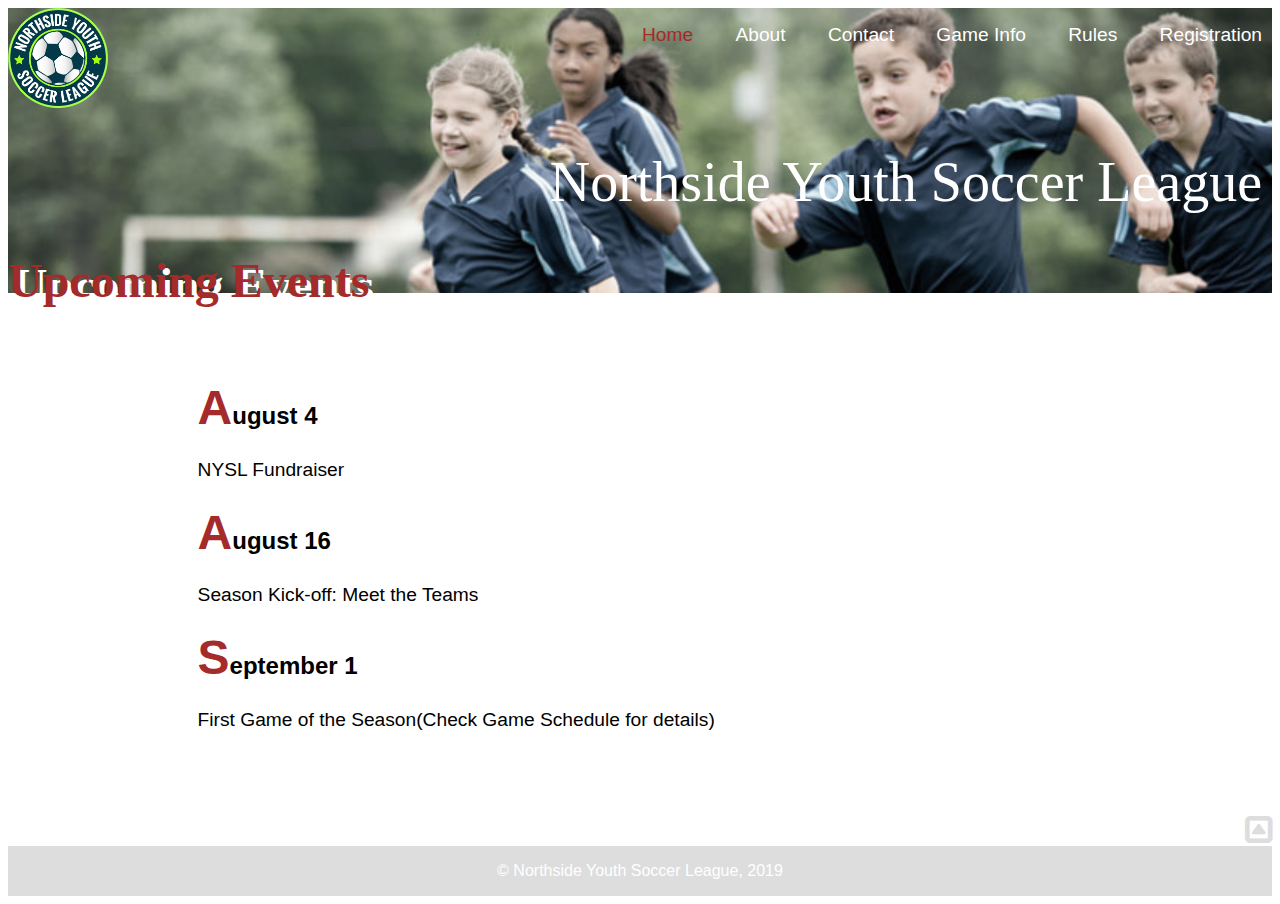
<file: index.html>
<!DOCTYPE html>
<html lang="en">
<head>
    <meta charset="utf-8">
    <title>Northside Youth Soccer League</title>
    <link rel="stylesheet" href="styles/nysl_3.css" type="text/css" media="all"> 
    <link href="https://fonts.googleapis.com/css?family=Patrick+Hand|Permanent+Marker" rel="stylesheet">
    <link rel="stylesheet" href="https://cdnjs.cloudflare.com/ajax/libs/font-awesome/4.7.0/css/font-awesome.min.css">
</head>
<body>
    <header class=header-container>
        <div class=header-row>
            <a href="index.html"><img class=logo src="img/nysl_logo.png" alt="NYSL logo"></a>
            
            <ul class=nav-bar>
                <li class=nav-button><a class=active href="index.html">Home</a></li>
                <li class=nav-button><a href="about.html">About</a></li>
                <li class=nav-button><a href="contact.html">Contact</a></li>
                <li class=nav-button><a href="game_info.html">Game Info</a></li>
                <li class=nav-button><a href="rules.html">Rules</a></li>
                <li class=nav-button><a href="registration.html">Registration</a></li>
            </ul>
        </div>
        
        <div class=header-text>
            <h1 class=title>Northside Youth Soccer League</h1>
            <h2 class=subtitle>Upcoming Events</h2>
        </div>
    </header>

    <section class=flex-container>
        <div class=information>
                <div class=event>
                    <h3 class=event-date>August 4</h3>
                    <p class=event-paragraph>NYSL Fundraiser</p>
                </div>
        
                <div class=event>
                    <h3 class=event-date>August 16</h3>
                    <p class=event-paragraph>Season Kick-off: Meet the Teams</p>
                </div>
        
                <div class=event>
                    <h3 class=event-date>September 1</h3>
                    <p class=event-paragraph>First Game of the Season(Check Game Schedule for details)</p>
                </div>
        </div>
   </section>
    
    <footer>
        <a class=arrow href=index.html><i class="fa fa-caret-square-o-up"></i></a>
        
        <div class=page-footer>
        <p class=small-text>© Northside Youth Soccer League, 2019</p>
        </div>
    </footer>
     
</body>
</html>
</file>
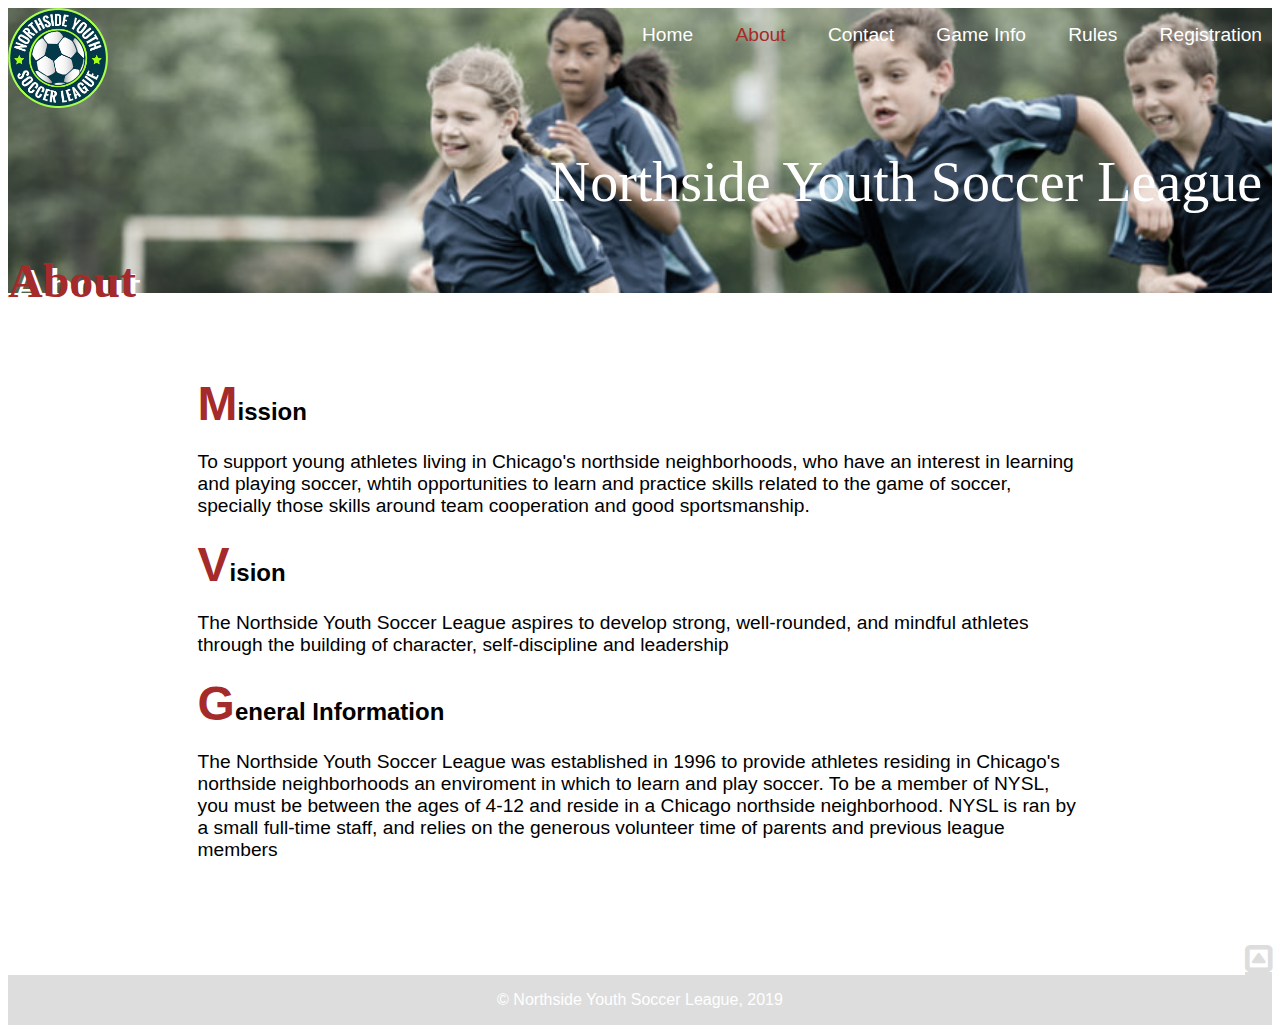
<file: about.html>
<!DOCTYPE html>
<html lang="en">
<head>
    <meta charset="utf-8">
    <title>About NYSL</title>
    <link rel="stylesheet" href="styles/nysl_3.css" type="text/css" media="all"> 
    <link href="https://fonts.googleapis.com/css?family=Patrick+Hand|Permanent+Marker" rel="stylesheet">
    <link rel="stylesheet" href="https://cdnjs.cloudflare.com/ajax/libs/font-awesome/4.7.0/css/font-awesome.min.css">
</head>
<body>
    <header class=header-container>
        <div class=header-row>
            <a href="index.html"><img class=logo src="img/nysl_logo.png" alt="NYSL logo"></a>
            
            <ul class=nav-bar>
                <li class=nav-button><a href="index.html">Home</a></li>
                <li class=nav-button><a class=active href="about.html">About</a></li>
                <li class=nav-button><a href="contact.html">Contact</a></li>
                <li class=nav-button><a href="game_info.html">Game Info</a></li>
                <li class=nav-button><a href="rules.html">Rules</a></li>
                <li class=nav-button><a href="registration.html">Registration</a></li>
            </ul>
        </div>
        
        <div class=header-text>
            <h1 class=title>Northside Youth Soccer League</h1>
            <h2 class=subtitle>About</h2>
        </div>
    </header>
    
    <section class=flex-container>
        <div>
            <div class=about-info>
                <h2 class=text-title>Mission</h2>
                <p class=text-paragraph>To support young athletes living in Chicago's northside neighborhoods, who have an interest in learning and playing soccer, whtih opportunities to learn and practice skills related to the game of soccer, specially those skills around team cooperation and good sportsmanship.</p>
            </div>
            <div>
                <h2 class=text-title>Vision</h2>
                <p class=text-paragraph>The Northside Youth Soccer League aspires to develop strong, well-rounded, and mindful athletes through the building of character, self-discipline and leadership</p>
            </div>
            <div>
                <h2 class=text-title>General Information</h2>
                <p class=text-paragraph>The Northside Youth Soccer League was established in 1996 to provide athletes residing in Chicago's northside neighborhoods an enviroment in which to learn and play soccer. To be a member of NYSL, you must be between the ages of 4-12 and reside in a Chicago northside neighborhood. NYSL is ran by a small full-time staff, and relies on the generous volunteer time of parents and previous league members</p>
            </div>
        </div> 
    </section>
    
    <footer>
        <a class=arrow href=about.html><i class="fa fa-caret-square-o-up"></i></a>
        
        <div class=page-footer>
        <p class=small-text>© Northside Youth Soccer League, 2019</p>
        </div>
    </footer>
</body>
</html>
</file>
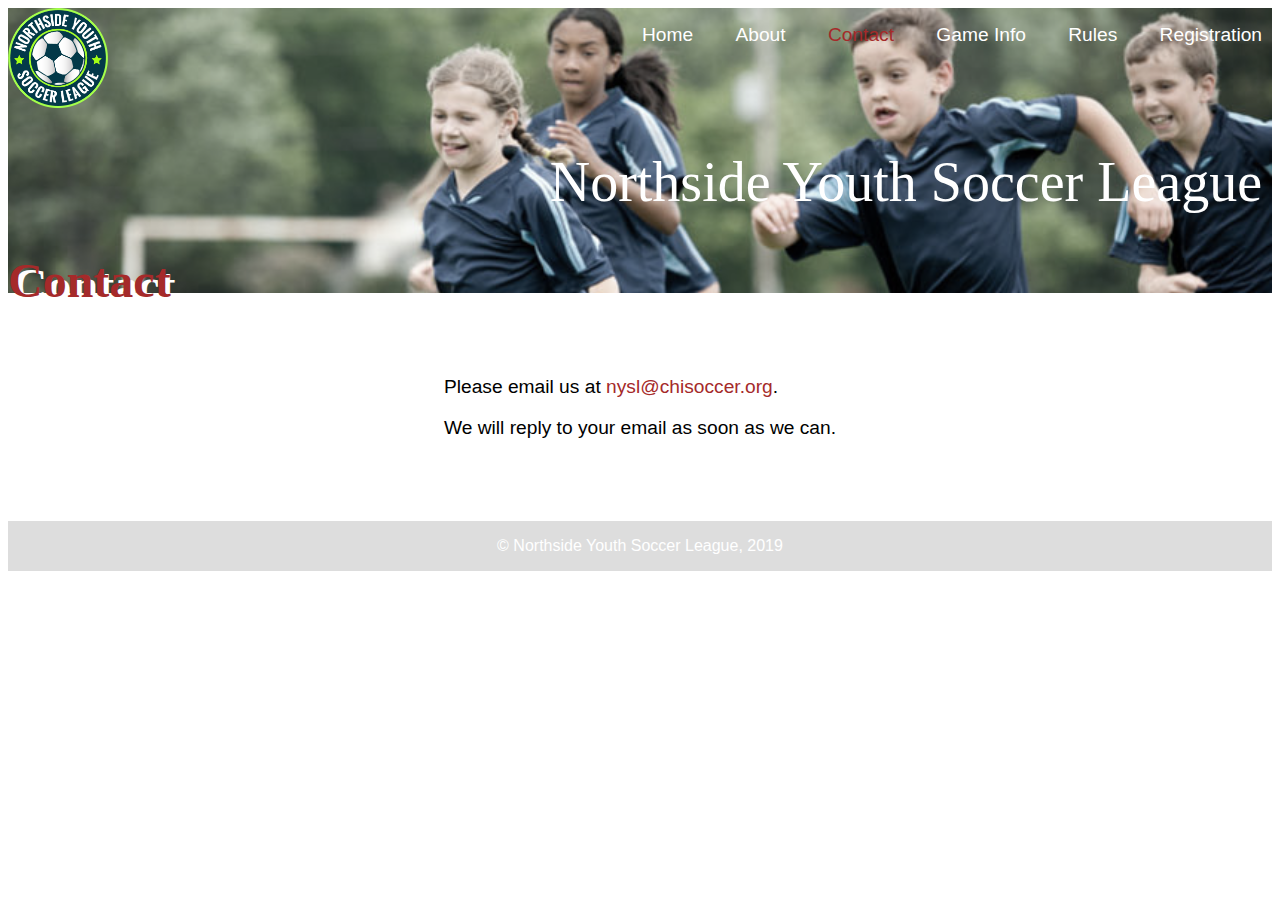
<file: contact.html>
<!DOCTYPE html>
<html lang="en">
<head>
    <meta charset="utf-8">
    <title>Contact the NYSL</title>
    <link rel="stylesheet" href="styles/nysl_3.css" type="text/css" media="all">
    <link href="https://fonts.googleapis.com/css?family=Patrick+Hand|Permanent+Marker" rel="stylesheet">
</head>
<body>
    <header class=header-container>
        <div class=header-row>
            <a href="index.html"><img class=logo src="img/nysl_logo.png" alt="NYSL logo"></a>
            
            <ul class=nav-bar>
                <li class=nav-button><a href="index.html">Home</a></li>
                <li class=nav-button><a href="about.html">About</a></li>
                <li class=nav-button><a class=active href="contact.html">Contact</a></li>
                <li class=nav-button><a href="game_info.html">Game Info</a></li>
                <li class=nav-button><a href="rules.html">Rules</a></li>
                <li class=nav-button><a href="registration.html">Registration</a></li>
            </ul>
        </div>
        
        <div class=header-text>
            <h1 class=title>Northside Youth Soccer League</h1>
            <h2 class=subtitle>Contact</h2>
        </div>
    </header>

    <section class=flex-container>
        <div class=contact-information>
            <div class=main-text>
                <p class=text-paragraph>Please email us at <a class=email href="mailto:nysl@chisoccer.org">nysl@chisoccer.org</a>.</p>
                <p class=text-paragraph>We will reply to your email as soon as we can.</p>
            </div>
        </div>
    </section>
    <footer>
        <div class=page-footer>
        <p class=small-text>© Northside Youth Soccer League, 2019</p>
        </div>
    </footer>
</body>
</html>
</file>
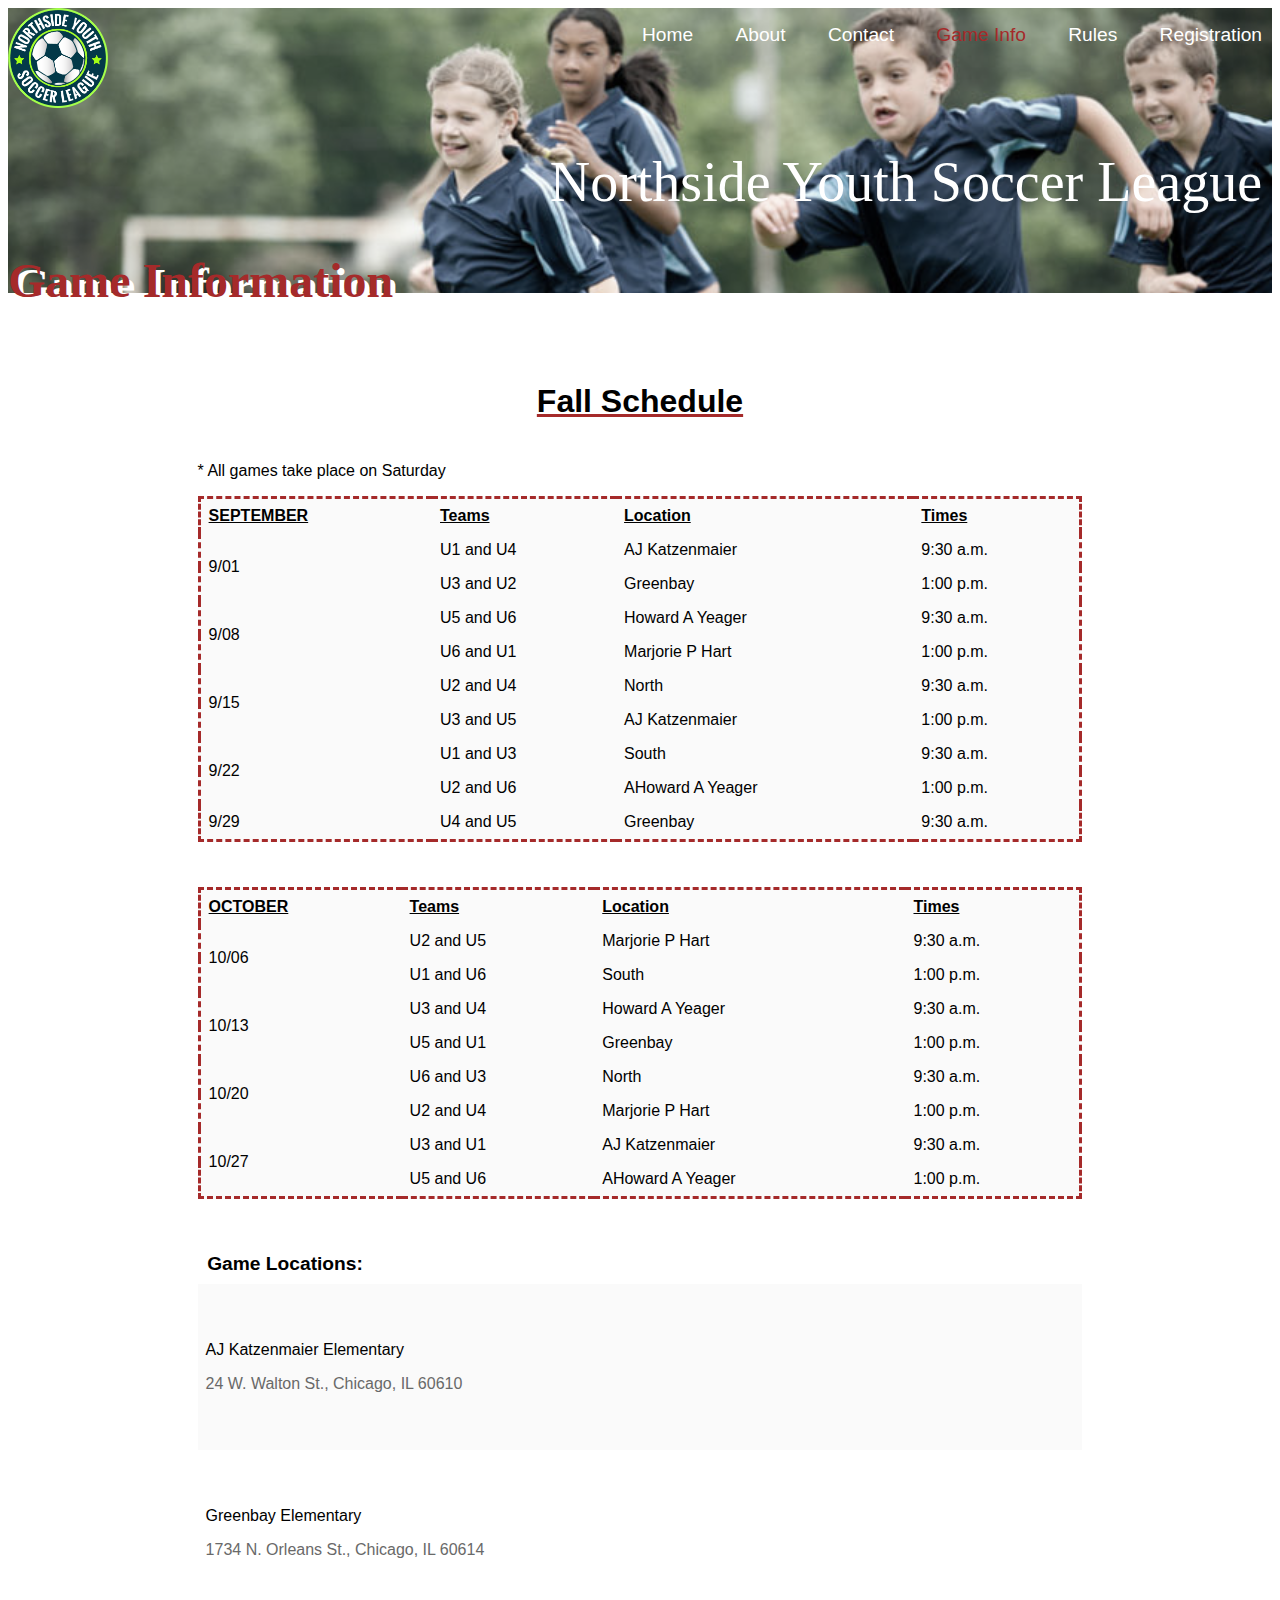
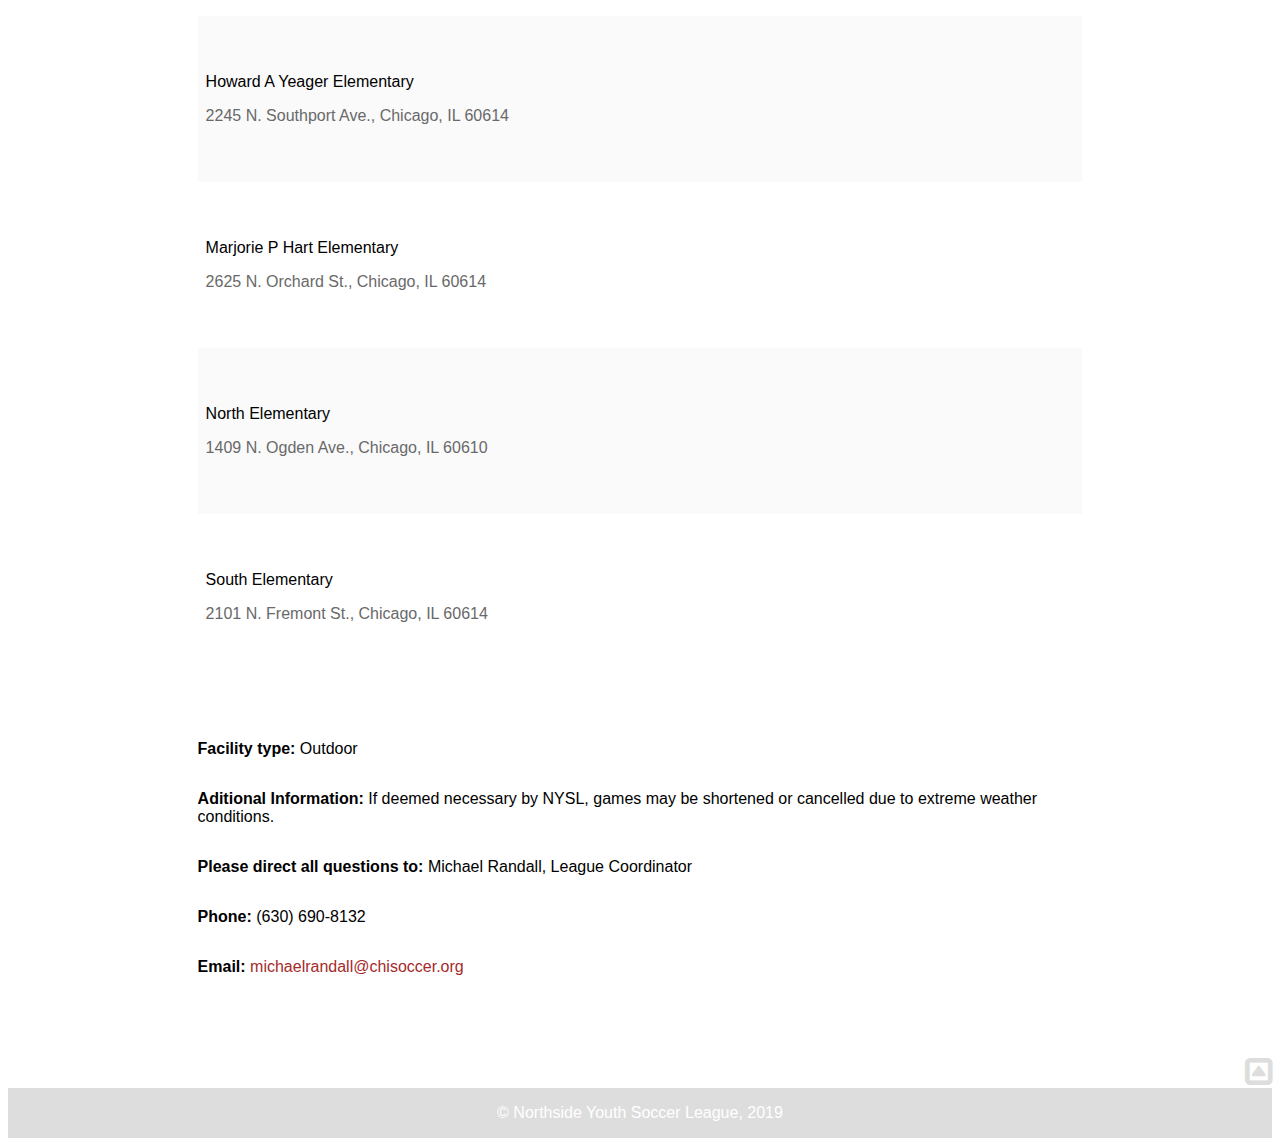
<file: game_info.html>
<!DOCTYPE html>
<html lang="en">
    <head>
        <meta charset="utf-8">
        <title>Game Information</title>
        <link rel="stylesheet" href="styles/nysl_3.css" type="text/css" media="all">
        <link href="https://fonts.googleapis.com/css?family=Patrick+Hand|Permanent+Marker" rel="stylesheet">
        <link rel="stylesheet" href="https://cdnjs.cloudflare.com/ajax/libs/font-awesome/4.7.0/css/font-awesome.min.css">
    </head>
    
    <body>
        <header class=header-container>
            <div class=header-row>
                <a href="index.html"><img class=logo src="img/nysl_logo.png" alt="NYSL logo"></a>
                
                <ul class=nav-bar>
                    <li class=nav-button><a href="index.html">Home</a></li>
                    <li class=nav-button><a href="about.html">About</a></li>
                    <li class=nav-button><a href="contact.html">Contact</a></li>
                    <li class=nav-button><a class=active href="game_info.html">Game Info</a></li>
                    <li class=nav-button><a href="rules.html">Rules</a></li>
                    <li class=nav-button><a href="registration.html">Registration</a></li>
                </ul>
            </div>
            
            <div class=header-text>
                <h1 class=title>Northside Youth Soccer League</h1>
                <h2 class=subtitle>Game Information</h2>
            </div>
        </header>
        
        <section class=flex-container>   
            <div>
                <div class=info-column>
                    <h2 class=sub-subtitle>Fall Schedule</h2>
                    <p class=text-annotation>* All games take place on Saturday</p>
                </div>
                <div class=info-column>
                    <table class=table-calendar>
                        <thead>
                            <tr>
                                <th scope=col>SEPTEMBER</th>
                                <th scope=col>Teams</th>
                                <th scope=col>Location</th>
                                <th scope=col>Times</th>
                            </tr>
                        </thead>
                        <tbody>
                            <tr>
                                <td rowspan="2">9/01</td>
                                <td>U1 and U4</td>
                                <td>AJ Katzenmaier</td>
                                <td>9:30 a.m.</td>
                            </tr>
                            <tr>
                                <td>U3 and U2</td>
                                <td>Greenbay</td>
                                <td>1:00 p.m.</td>
                            </tr>
                            <tr>
                                <td rowspan="2">9/08</td>
                                <td>U5 and U6</td>
                                <td>Howard A Yeager</td>
                                <td>9:30 a.m.</td>
                            </tr>
                            <tr>
                                <td>U6 and U1</td>
                                <td>Marjorie P Hart</td>
                                <td>1:00 p.m.</td>
                            </tr>
                            <tr>
                                <td rowspan="2">9/15</td>
                                <td>U2 and U4</td>
                                <td>North</td>
                                <td>9:30 a.m.</td>
                            </tr>
                            <tr>
                                <td>U3 and U5</td>
                                <td>AJ Katzenmaier</td>
                                <td>1:00 p.m.</td>
                            </tr>
                            <tr>
                                <td rowspan="2">9/22</td>
                                <td>U1 and U3</td>
                                <td>South</td>
                                <td>9:30 a.m.</td>
                            </tr>
                            <tr>
                                <td>U2 and U6</td>
                                <td>AHoward A Yeager</td>
                                <td>1:00 p.m.</td>
                            </tr>
                            <tr>
                                <td>9/29</td>
                                <td>U4 and U5</td>
                                <td>Greenbay</td>
                                <td>9:30 a.m.</td>
                            </tr>
                        </tbody>
                    </table>
        
                    <table class=table-calendar>
                        <thead>
                <tr>
                    <th scope=col>OCTOBER</th>
                    <th scope=col>Teams</th>
                    <th scope=col>Location</th>
                    <th scope=col>Times</th>
                </tr>
            </thead>
                        <tbody>
                            <tr>
                                <td rowspan="2">10/06</td>
                                <td>U2 and U5</td>
                                <td>Marjorie P Hart</td>
                                <td>9:30 a.m.</td>
                            </tr>
                            <tr>
                                <td>U1 and U6</td>
                                <td>South</td>
                                <td>1:00 p.m.</td>
                            </tr>
                            <tr>
                                <td rowspan="2">10/13</td>
                                <td>U3 and U4</td>
                                <td>Howard A Yeager</td>
                                <td>9:30 a.m.</td>
                            </tr>
                            <tr>
                                <td>U5 and U1</td>
                                <td>Greenbay</td>
                                <td>1:00 p.m.</td>
                            </tr>
                            <tr>
                                <td rowspan="2">10/20</td>
                                <td>U6 and U3</td>
                                <td>North</td>
                                <td>9:30 a.m.</td>
                            </tr>
                            <tr>
                                <td>U2 and U4</td>
                                <td>Marjorie P Hart</td>
                                <td>1:00 p.m.</td>
                            </tr>
                            <tr>
                                <td rowspan="2">10/27</td>
                                <td>U3 and U1</td>
                                <td>AJ Katzenmaier</td>
                                <td>9:30 a.m.</td>
                            </tr>
                            <tr>
                                <td>U5 and U6</td>
                                <td>AHoward A Yeager</td>
                                <td>1:00 p.m.</td>
                            </tr>
                        </tbody>
                    </table>
        
                    <table class=table-directions>
                        <thead>
                            <tr>
                    <th class=bold-text scope="col" colspan="2">Game Locations:</th>
                </tr>
                        </thead>
                        <tbody>
                            <tr>
                                <td>
                                    <p>AJ Katzenmaier Elementary</p>
                                    <p class=text-adress>24 W. Walton St., Chicago, IL 60610</p>
                                </td>
                                <td class=map><iframe src="https://www.google.com/maps/embed?pb=!1m18!1m12!1m3!1d2868.4949262855457!2d-87.63125991720473!3d41.900328334424195!2m3!1f0!2f0!3f0!3m2!1i1024!2i768!4f13.1!3m3!1m2!1s0x880fd34e07f6bac3%3A0x68a82e5d59952c86!2s24+W+Walton+St%2C+Chicago%2C+IL+60610%2C+USA!5e0!3m2!1sen!2ses!4v1549289607092" width="400" height="150" frameborder="0" style="border:0" allowfullscreen></iframe></td>
                            </tr>
                            <tr>
                                <td>
                                    <p>Greenbay Elementary</p>
                                    <p class=text-adress>1734 N. Orleans St., Chicago, IL 60614</p>
                                </td>
                                <td class=map><iframe src="https://www.google.com/maps/embed?pb=!1m18!1m12!1m3!1d2969.0256986745226!2d-87.6400279852906!3d41.91380627115924!2m3!1f0!2f0!3f0!3m2!1i1024!2i768!4f13.1!3m3!1m2!1s0x880fd34073f306a3%3A0x9e1726bbf8f23f0e!2s1734+N+Orleans+St%2C+Chicago%2C+IL+60614%2C+USA!5e0!3m2!1sen!2ses!4v1549289549879" width="400" height="150" frameborder="0" style="border:0" allowfullscreen></iframe></td>
                            </tr>
                            <tr>
                                <td>
                                    <p>Howard A Yeager Elementary</p>
                                    <p class=text-adress>2245 N. Southport Ave., Chicago, IL 60614</p>
                                </td>
                                <td class=map><iframe src="https://www.google.com/maps/embed?pb=!1m18!1m12!1m3!1d2968.5854973846604!2d-87.66511458529023!3d41.92326857056666!2m3!1f0!2f0!3f0!3m2!1i1024!2i768!4f13.1!3m3!1m2!1s0x880fd2e37f9b8d2d%3A0x62ad8b907dd755d6!2s2245+N+Southport+Ave%2C+Chicago%2C+IL+60614%2C+USA!5e0!3m2!1sen!2ses!4v1549289492313" width="400" height="150" frameborder="0" style="border:0" allowfullscreen></iframe></td>
                            </tr>

                            <tr>
                                <td>
                                <p>Marjorie P Hart Elementary</p>
                                <p class=text-adress>2625 N. Orchard St., Chicago, IL 60614</p>
                                </td>
                                <td class=map><iframe src="https://www.google.com/maps/embed?pb=!1m18!1m12!1m3!1d2968.291728953064!2d-87.64808628529!3d41.92958227017121!2m3!1f0!2f0!3f0!3m2!1i1024!2i768!4f13.1!3m3!1m2!1s0x880fd30f2630e551%3A0x3e719e44a5cef714!2s2625+N+Orchard+St%2C+Chicago%2C+IL+60614%2C+USA!5e0!3m2!1sen!2ses!4v1549289452354" width="400" height="150" frameborder="0" style="border:0" allowfullscreen></iframe></td>
                            </tr>
                            <tr>
                                <td>
                                    <p>North Elementary</p>
                                    <p class=text-adress>1409 N. Ogden Ave., Chicago, IL 60610</p>
                                </td>
                                <td class=map><iframe src="https://www.google.com/maps/embed?pb=!1m18!1m12!1m3!1d2969.336302541933!2d-87.64835588529083!3d41.90712867157746!2m3!1f0!2f0!3f0!3m2!1i1024!2i768!4f13.1!3m3!1m2!1s0x880fd33af13a8945%3A0xb6ad1ec2b6f379ba!2s1409+N+Ogden+Ave%2C+Chicago%2C+IL+60610%2C+USA!5e0!3m2!1sen!2ses!4v1549289379904" width="400" height="150" frameborder="0" style="border:0" allowfullscreen></iframe></td>
                            </tr>
                            <tr>
                                <td>
                                    <p>South Elementary</p>
                                    <p class=text-adress>2101 N. Fremont St., Chicago, IL 60614</p>
                                </td>
                                <td class=map><iframe src="https://www.google.com/maps/embed?pb=!1m18!1m12!1m3!1d2968.747764826551!2d-87.65355538529036!3d41.91978077078504!2m3!1f0!2f0!3f0!3m2!1i1024!2i768!4f13.1!3m3!1m2!1s0x880fd3196fb41dc7%3A0x970be7f7d6336df5!2s2101+N+Fremont+St%2C+Chicago%2C+IL+60614%2C+USA!5e0!3m2!1sen!2ses!4v1549288812148" width="400" height="150" frameborder="0" style="border:0" allowfullscreen></iframe></td>
                            </tr>
            
                        </tbody>
                    </table>
                </div>
                <div class=info-column>
                    <p class=small-text><span class=small-title>Facility type: </span>Outdoor</p>
                    <p class=small-text><span class=small-title>Aditional Information: </span>If deemed necessary by NYSL, games may be shortened or cancelled due to extreme weather conditions.</p>
            
                    <p class=small-text><span class=small-title>Please direct all questions to: </span>Michael Randall, League Coordinator</p>
            
                    <p class=small-text><span class=small-title>Phone: </span>(630) 690-8132</p>
            
                    <p class=small-text><span class=small-title>Email: </span><a class=email href="mailto:michael.randall@chisoccer.org">michaelrandall@chisoccer.org</a></p>
                </div>
            </div>
        </section>
    <footer>
        <a class=arrow href=game_info.html><i class="fa fa-caret-square-o-up"></i></a>
        
        <div class=page-footer>
        <p class=small-text>© Northside Youth Soccer League, 2019</p>
        </div>
    </footer>
        
    </body>
    
</html>
</file>
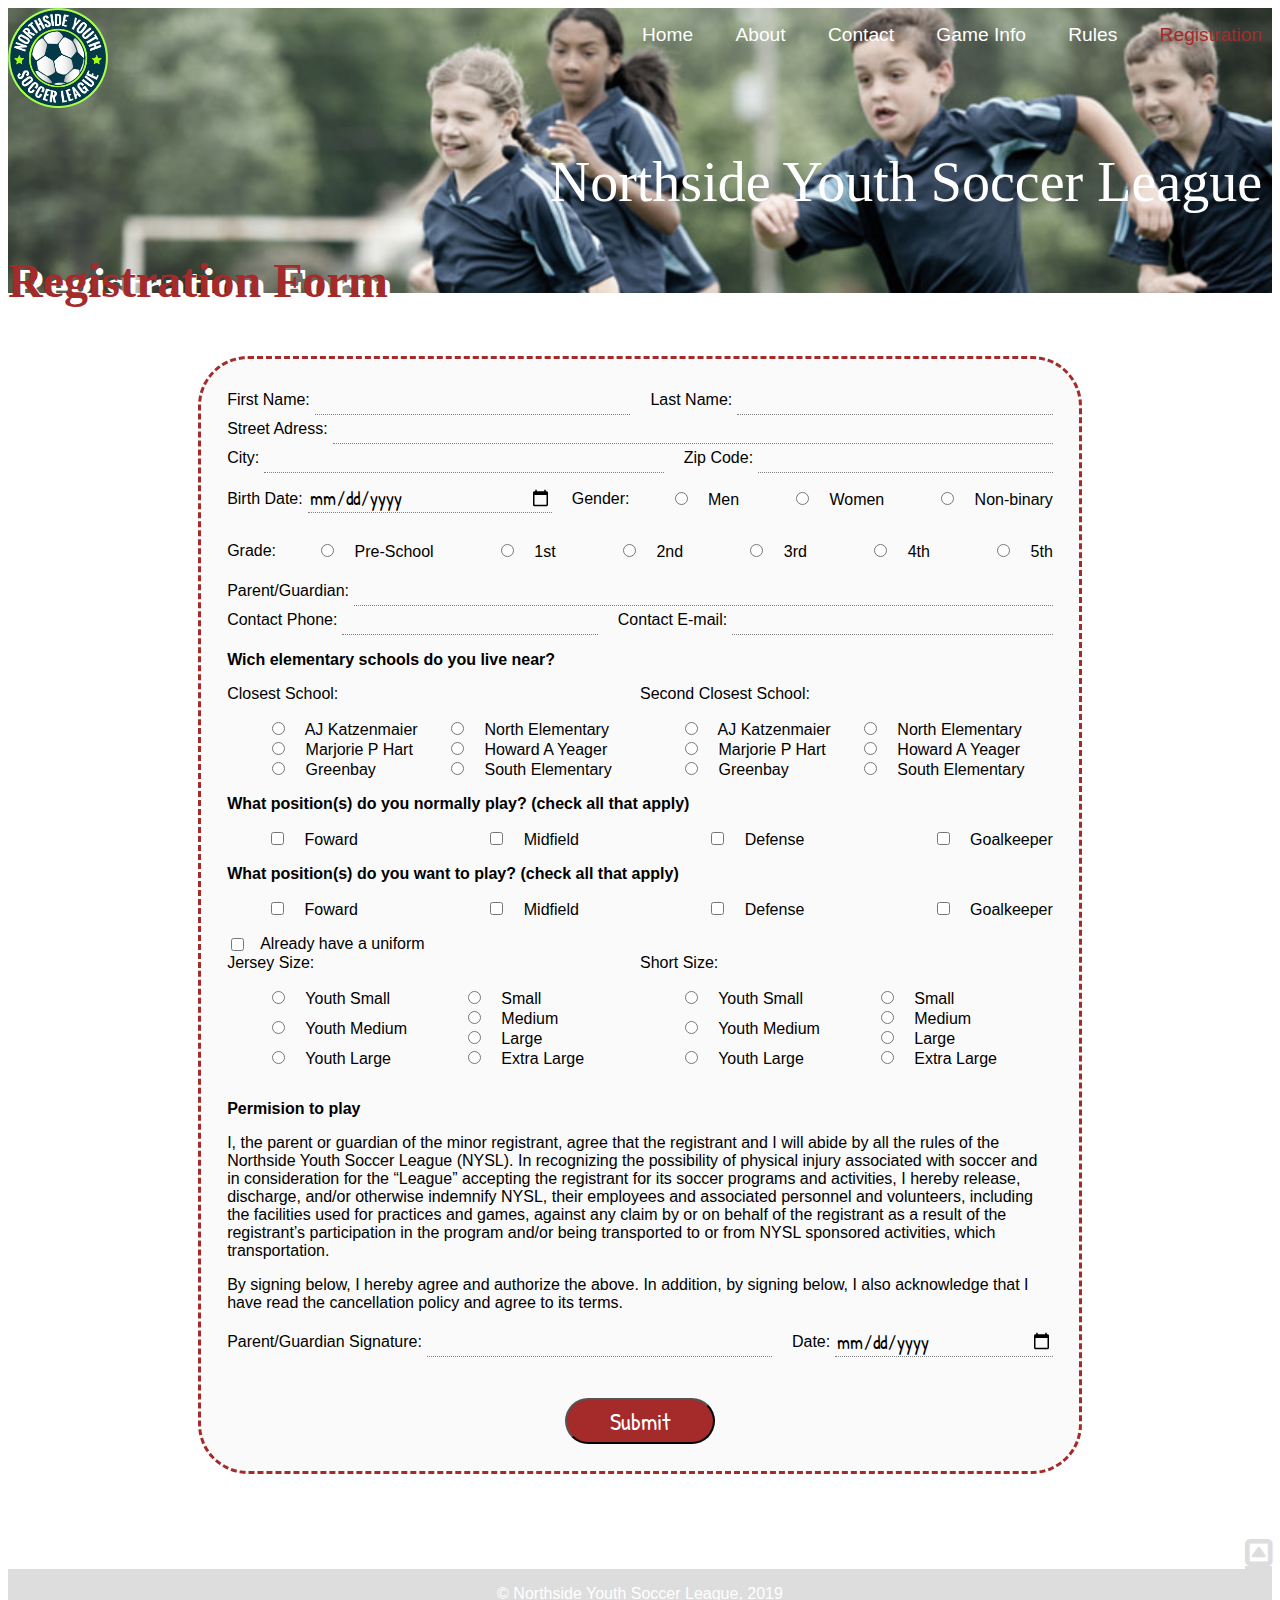
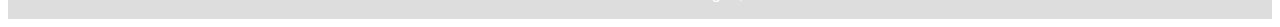
<file: registration.html>
<!DOCTYPE html>
<html lang="en">
<head>
    <meta charset="utf-8">
    <title>Northside Youth Soccer League</title>
    <link rel="stylesheet" href="styles/nysl_3.css" type="text/css" media="all"> 
    <link href="https://fonts.googleapis.com/css?family=Patrick+Hand|Permanent+Marker" rel="stylesheet">
     <link rel="stylesheet" href="https://cdnjs.cloudflare.com/ajax/libs/font-awesome/4.7.0/css/font-awesome.min.css">
</head>
    
<body class=flex-body>
    <header class=header-container>
        <div class=header-row>
            <a href="index.html"><img class=logo src="img/nysl_logo.png" alt="NYSL logo"></a>
            
            <ul class=nav-bar>
                <li class=nav-button><a href="index.html">Home</a></li>
                <li class=nav-button><a href="about.html">About</a></li>
                <li class=nav-button><a href="contact.html">Contact</a></li>
                <li class=nav-button><a href="game_info.html">Game Info</a></li>
                <li class=nav-button><a href="rules.html">Rules</a></li>
                <li class=nav-button><a class=active href="registration.html">Registration</a></li>
            </ul>
        </div>
        
        <div class=header-text>
            <h1 class=title>Northside Youth Soccer League</h1>
            <h2 class=subtitle>Registration Form</h2>
        </div>
    </header>
    
    <section class=flex-container>
        <form class=contact-form action="show_data.html"  target="_blank" method="get">
            
                    <div class=form-row>
                        <div class="half-row left">
                            <label class=text-form>First Name:</label>
                            <input type="text" name="first_name" required>
                        </div>
                        <div class=half-row>
                            <label class=text-form>Last Name:</label> 
                            <input type="text" name="last_name" required>
                        </div>
                    </div>
            
                    <div class=form-row>
                        <label class=text-form>Street Adress:</label>
                        <input type="text" name="street_adress" required>
                    </div>
            
                    <div class=form-row>
                        <div class="twothird-row left">
                            <label class=text-form>City:</label>
                            <input type="text" name="city" required>
                        </div>
                        <div class=onethird-row>
                            <label class=text-form>Zip Code:</label>
                            <input type="number" name="zip_code" required>
                        </div>
                    </div>
            
                    <div class=form-row>
                        <div class="half-row left">
                            <label>Birth Date:</label>
                            <input type="date" name="birth_date" required>
                        </div>
                        <div class=half-row>
                            <label>Gender:</label>
                            <ul class=list-row>
                                <li>
                                    <input class= radio type="radio" name="gender" value="men" required>
                                    <label>Men</label>
                                </li>
                                <li>
                                    <input class=radio type="radio" name="gender" value="female" required>
                                    <label>Women</label>
                                </li>
                                <li>
                                    <input class=radio type="radio" name="gender" value="non-binary" required>
                                    <label>Non-binary</label>
                                </li>
                            </ul>
                        </div>
                    </div>
            
                    <div class=form-row>
                        <label>Grade:</label>
                        <ul class=list-row>
                            <li>
                                <input class=radio type="radio" name="grade" value="Pre-School" required>
                                <label>Pre-School</label>
                            </li>
                            <li>
                                <input class=radio type="radio" name="grade" value="1st" required>
                                <label>1st</label>
                            </li>
                            <li>
                                <input class=radio type="radio" name="grade" value="2nd" required>
                                <label>2nd</label>
                            </li>
                            <li>
                                <input class=radio type="radio" name="grade" value="3rd" required>
                                <label>3rd</label>
                            </li>
                            <li>
                                <input class=radio type="radio" name="grade" value="4th" required>
                                <label>4th</label>
                            </li>
                            <li>
                                <input class=radio type="radio" name="grade" value="5th" required>
                                <label>5th</label>
                            </li>
                        </ul>
                    </div>
            
                    <div class=form-row>
                        <label>Parent/Guardian:</label>
                        <input type="text" name="parent_guardian" required>
                    </div>
                
                    <div class=form-row>
                        <div class="onethird-row left">
                            <label>Contact Phone:</label>
                            <input type="number" name="contact_phone" required>
                        </div>
                        <div class=twothird-row>
                            <label>Contact E-mail:</label>
                            <input type="email" name="contact_email" required>
                        </div>
                    </div>
            
                    <div class=form-colum>
                        <p class=small-title>Wich elementary schools do you live near?</p>
                        <div class=half-row>
                            <div class=half-column>
                                <label>Closest School:</label>
                                <ul class=list-row>
                                    <div class=quarter-column>
                                        <li>
                                           
                                            <input class=radio type="radio" name="first_school" value="aj_katzenmaier" required>
                                            <label>AJ Katzenmaier</label>
                                        </li>
                                        <li>
                                            
                                            <input class=radio type="radio" name="first_school" value="marjorie_p_hart" required>
                                            <label>Marjorie P Hart</label>
                                        </li>
                                        <li>
                                            
                                            <input class=radio type="radio" name="first_school" value="greenbay" required>
                                            <label>Greenbay</label>
                                        </li>
                                    </div>
                                    <div class=quarter-column>
                                        <li>
                                            
                                            <input class=radio type="radio" name="first_school" value="north_elementary" required>
                                            <label>North Elementary</label>
                                        </li>
                                        <li>
                                            
                                            <input class=radio type="radio" name="first_school" value="howard_a_yeager" required>
                                            <label>Howard A Yeager</label>
                                        </li>
                                        <li>
                                            
                                            <input class=radio type="radio" name="first_school" value="south_elementary" required>
                                            <label>South Elementary</label>
                                        </li>
                                    </div>
                                </ul>
                            </div>
                            <div class=half-column>
                                <label>Second Closest School:</label>
                                <ul class=list-row>
                                    <div class=quarter-column>
                                        <li>
                                            <input class=radio type="radio" name="second_school" value="aj_katzenmaier" required>
                                            <label>AJ Katzenmaier</label>
                                        </li>
                                        <li>
                                            <input class=radio type="radio" name="second_school" value="marjorie_p_hart" required>
                                            <label>Marjorie P Hart</label>
                                        </li>
                                        <li> 
                                            <input class=radio type="radio" name="second_school" value="greenbay" required>
                                            <label>Greenbay</label>
                                        </li>
                                    </div>
                                    <div class=quarter-column>
                                        <li>                                           
                                            <input class=radio type="radio" name="second_school" value="north_elementary" required>
                                            <label>North Elementary</label>
                                        </li>
                                        <li>
                                            <input class=radio type="radio" name="second_school" value="howard_a_yeager" required>
                                            <label>Howard A Yeager</label>
                                        </li>
                                        <li>
                                            <input class=radio type="radio" name="second_school" value="south_elementary" required>
                                            <label>South Elementary</label>
                                        </li>
                                    </div>
                                </ul>  
                            </div>
                        </div>
                    </div>
            
                    <div class=form-column>
                        <label class=small-title>What position(s) do you normally play? (check all that apply)</label>
                        <ul class=list-row>
                                <li>
                                        <input class=checkbox type="checkbox" name="position" value="foward">
                                        <label>Foward</label>
                                    </li>
                                    <li>
                                        <input class=checkbox type="checkbox" name="position" value="midfield">
                                        <label>Midfield</label>
                                    </li>
                                    <li>
                                        <input class=checkbox type="checkbox" name="position" value="defense">
                                        <label>Defense</label>
                                    </li>
                                    <li>
                                        <input class=checkbox type="checkbox" name="position" value="goalkeeper">
                                        <label>Goalkeeper</label>
                                    </li>
                          
                        </ul>
                    </div>
                
                    <div class=form-column>
                        <label class=small-title>What position(s) do you want to play? (check all that apply)</label>
                        <ul class=list-row>
                            <li>
                                <input class=checkbox type="checkbox" name="position" value="foward">
                                <label>Foward</label>
                            </li>
                            <li>
                                <input class=checkbox type="checkbox" name="position" value="midfield">
                                <label>Midfield</label>
                            </li>
                            <li>
                                <input class=checkbox type="checkbox" name="position" value="defense">
                                <label>Defense</label>
                            </li>
                            <li>
                                <input class=checkbox type="checkbox" name="position" value="goalkeeper">
                                <label>Goalkeeper</label>
                            </li>
                        </ul>
                    </div>
            
                    <div class=form-row>
                        <input class=checkbox type="checkbox" name="uniform" value="have_uniform">
                        <label>Already have a uniform</label>
                    </div>
            
                    <div class=form-column>
                        <div class=half-row>
                            
                            <div class=half-column>
                                <label>Jersey Size:</label>
                                <ul class=list-row>
                                    
                                    <div class=quarter-column>
                                        <li>
                                            <input class=radio type="radio" name="jersey-size" value="youthsmall" required>
                                            <label>Youth Small</label>
                                        </li>
                                        <li>
                                            <input class=radio type="radio" name="jersey-size" value="youthmedium" required>
                                            <label>Youth Medium</label>
                                        </li>
                                        <li>
                                            <input class=radio type="radio" name="jersey-size" value="youthlarge" required>
                                            <label>Youth Large</label>
                                        </li>
                                    </div>
                                    
                                    <div class=quarter-column>
                                        <li>
                                            <input class=radio type="radio" name="jersey-size" value="small" required>
                                            <label>Small</label>
                                        </li>
                                        <li>
                                            <input class=radio type="radio" name="jersey-size" value="medium" required>
                                            <label>Medium</label>
                                        </li>
                                        <li>
                                            <input class=radio type="radio" name="jersey-size" value="large" required>
                                            <label>Large</label>
                                        </li>
                                         <li>
                                            <input class=radio type="radio" name="jersey-size" value="extralarge" required>
                                            <label>Extra Large</label>
                                        </li>
                                    </div>
                                    
                                </ul>
                            </div>
                            
                            <div class=half-column>
                                 <label>Short Size:</label>
                                 <ul class=list-row>
                                     
                                    <div class=quarter-column>
                                        <li>
                                            <input class=radio type="radio" name="short-size" value="youthsmall" required>
                                            <label>Youth Small</label>
                                        </li>
                                        <li>
                                            <input class=radio type="radio" name="short-size" value="youthmedium" required>
                                            <label>Youth Medium</label>
                                        </li>
                                        <li>
                                            <input class=radio type="radio" name="short-size" value="youthlarge" required>
                                            <label>Youth Large</label>
                                        </li>
                                    </div>
                                     
                                    <div class=quarter-column>
                                        <li>
                                            <input class=radio type="radio" name="short-size" value="small" required>
                                            <label>Small</label>
                                        </li>
                                        <li>
                                            <input class=radio type="radio" name="short-size" value="medium" required>
                                            <label>Medium</label>
                                        </li>
                                        <li>
                                            <input class=radio type="radio" name="short-size" value="large" required>
                                            <label>Large</label>
                                        </li>
                                         <li>
                                            <input class=radio type="radio" name="short-size" value="extralarge" required>
                                            <label>Extra Large</label>
                                        </li>
                                    </div>
                                     
                                </ul>
                                
                            </div>
                        </div>
                    </div>
            
                    <div class=small-paragraph>
                        <h3 class=small-title>Permision to play</h3>
                        <p class=small-text>I, the parent or guardian of the minor registrant, agree that the registrant and I will abide by all the rules of the Northside Youth
                        Soccer League (NYSL). In recognizing the possibility of physical injury associated with soccer and in consideration for the “League”
                        accepting the registrant for its soccer programs and activities, I hereby release, discharge, and/or otherwise indemnify NYSL, their
                        employees and associated personnel and volunteers, including the facilities used for practices and games, against any claim by or
                        on behalf of the registrant as a result of the registrant’s participation in the program and/or being transported to or from NYSL
                        sponsored activities, which transportation.</p>
                        <p class=small-text>By signing below, I hereby agree and authorize the above. In addition, by signing below, I also acknowledge that I have read the
                        cancellation policy and agree to its terms. </p>
                    </div>
            
                    <div class=form-row>
                        <div class="twothird-row left">
                            <label class=small-text>Parent/Guardian Signature:</label>
                            <input type=text name="signature" required>
                        </div>
                        <div class=onethird-row>
                            <label class=small-text>Date:</label> 
                            <input type="date" name="signature_date" required>
                        </div>
                    </div>
            
                    <div class=form-row>
                        <input class="submit-button" type="submit" name="submit" value="Submit">
                    </div>
             
        </form>
        
    </section>
    
    <footer>
        <a class=arrow href=registration.html><i class="fa fa-caret-square-o-up"></i></a>
        <div class=page-footer>
        <p class=small-text>© Northside Youth Soccer League, 2019</p>
        </div>
    </footer>
        
</body>
</html>
</file>
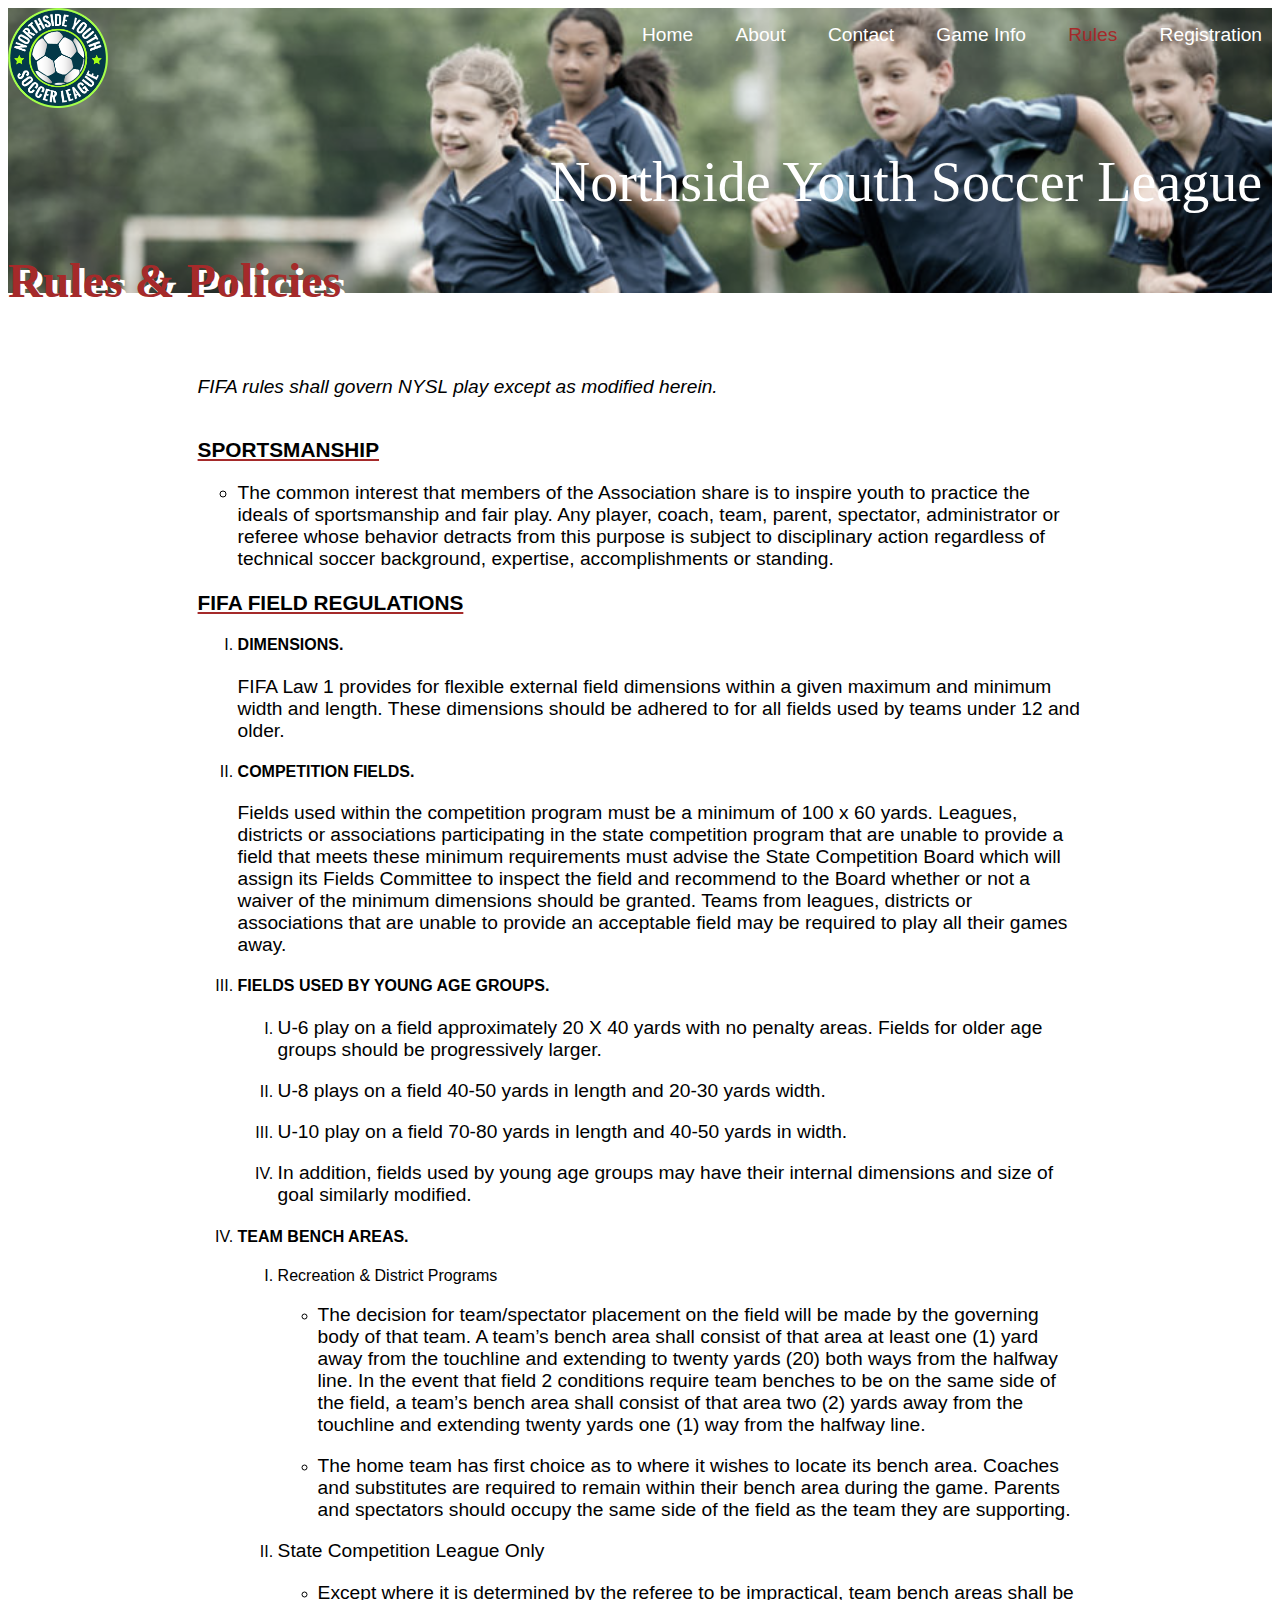
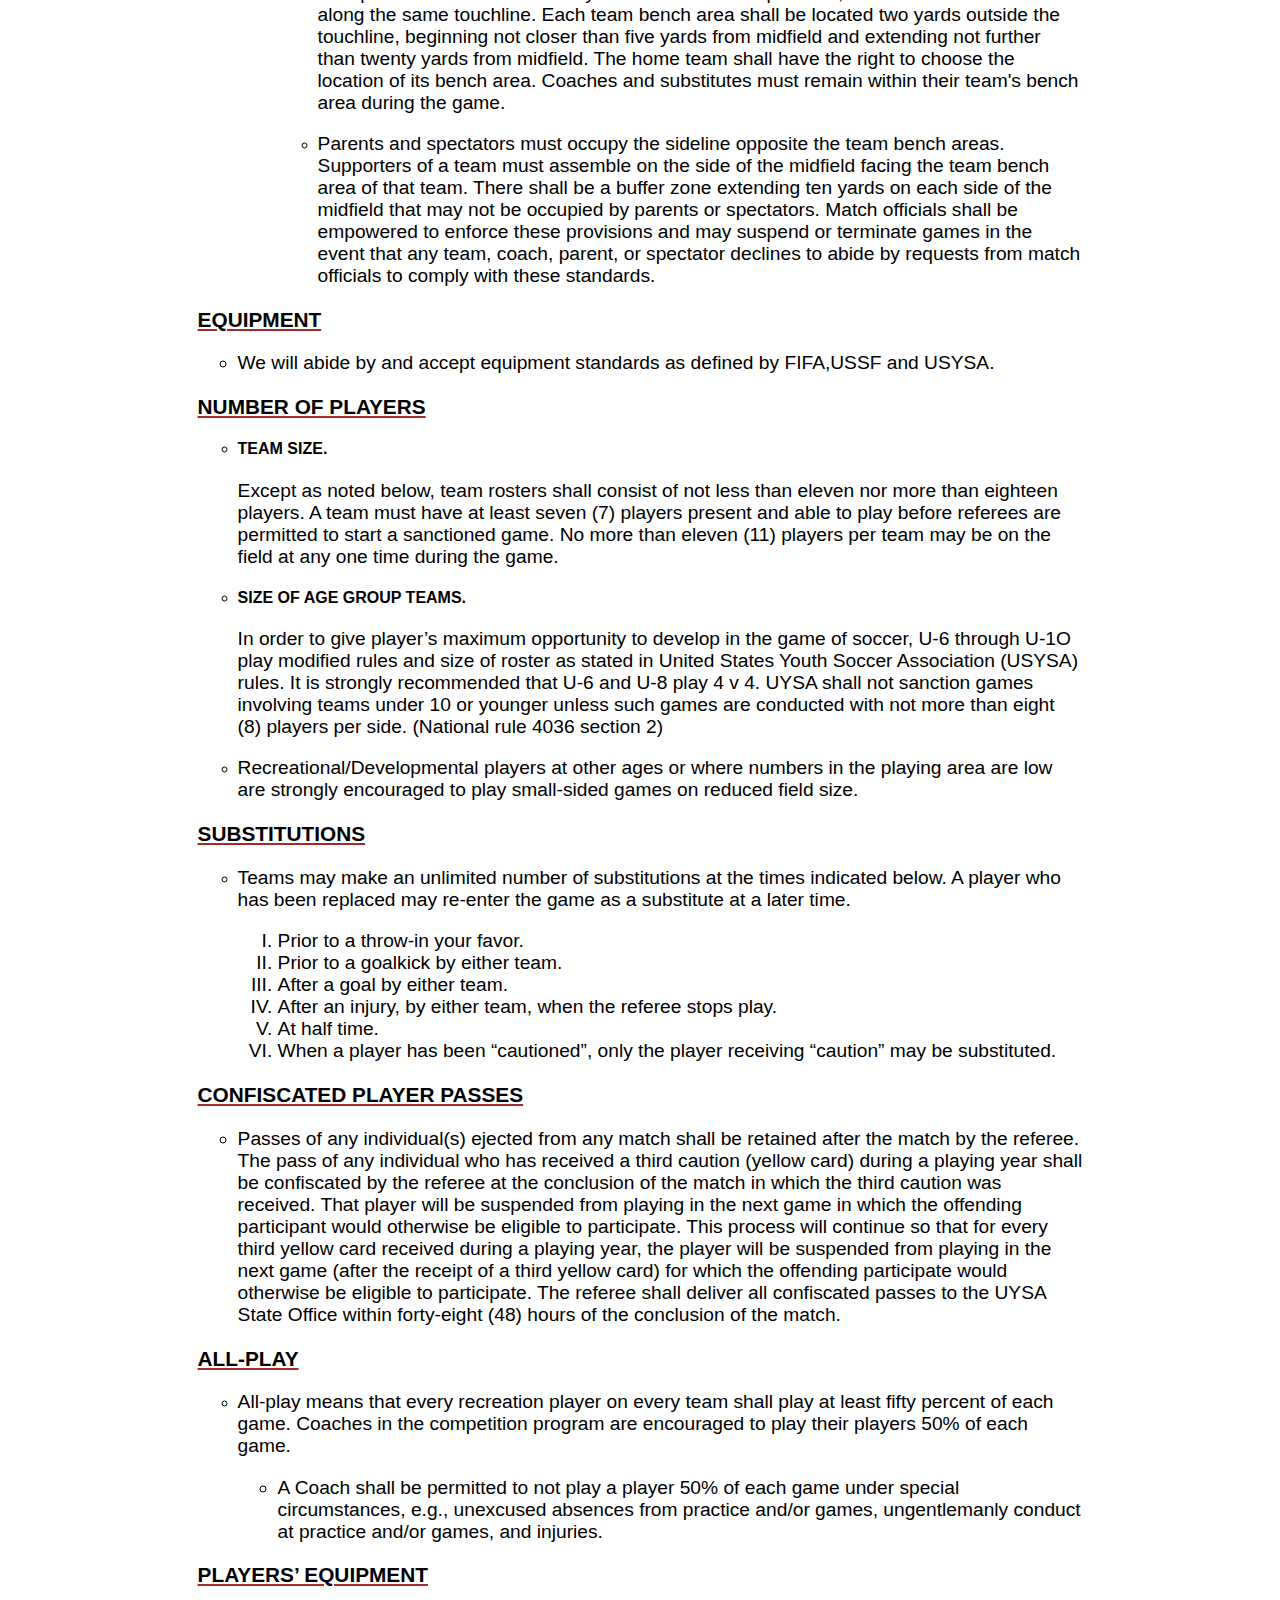
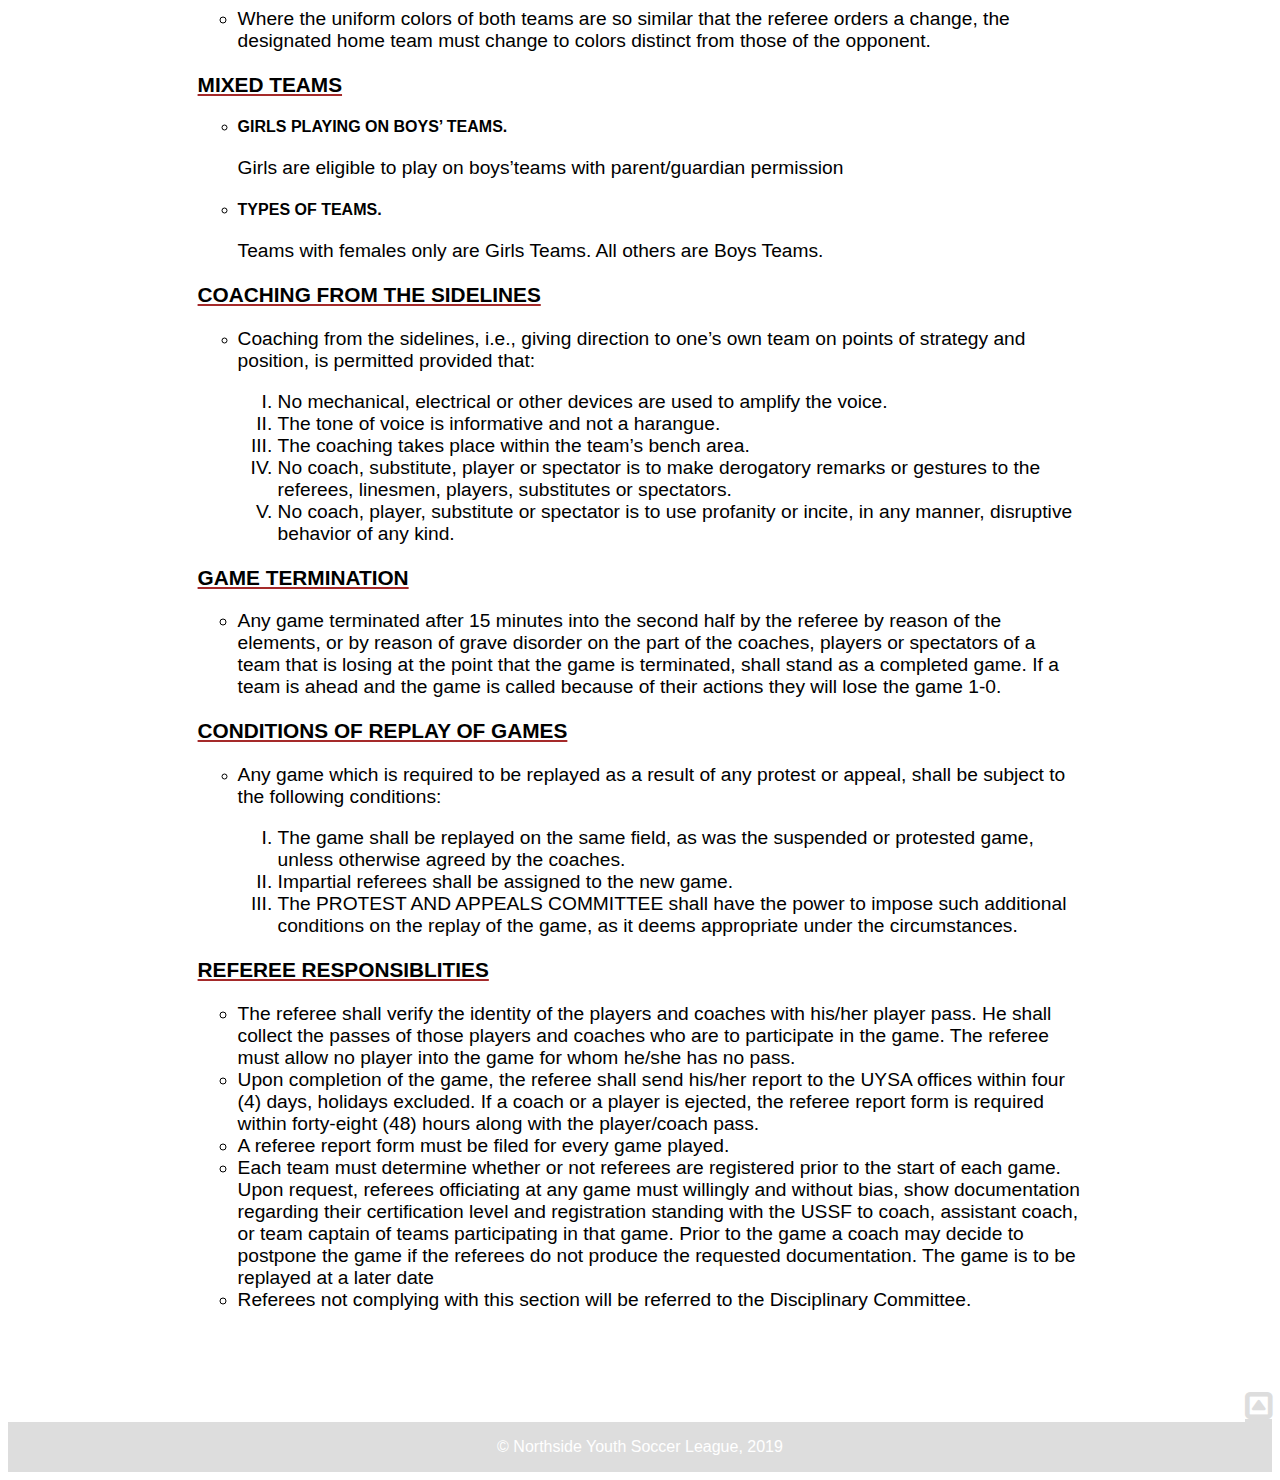
<file: rules.html>
<!DOCTYPE html>
<html lang="en">
    <head>
        <meta charset="utf-8">
        <title>Rules of Play & Policies</title>
        <link rel="stylesheet" href="styles/nysl_3.css" type="text/css" media="all">
        <link href="https://fonts.googleapis.com/css?family=Patrick+Hand|Permanent+Marker" rel="stylesheet">
        <link rel="stylesheet" href="https://cdnjs.cloudflare.com/ajax/libs/font-awesome/4.7.0/css/font-awesome.min.css">
    </head>

    <body>
        <header class=header-container>
            <div class=header-row>
                <a href="index.html"><img class=logo src="img/nysl_logo.png" alt="NYSL logo"></a>
                
                <ul class=nav-bar>
                    <li class=nav-button><a href="index.html">Home</a></li>
                    <li class=nav-button><a href="about.html">About</a></li>
                    <li class=nav-button><a href="contact.html">Contact</a></li>
                    <li class=nav-button><a href="game_info.html">Game Info</a></li>
                    <li class=nav-button><a class=active href="rules.html">Rules</a></li>
                    <li class=nav-button><a href="registration.html">Registration</a></li>
                </ul>
            </div>
            
            <div class=header-text>
                <h1 class=title>Northside Youth Soccer League</h1>
                <h2 class=subtitle>Rules & Policies</h2>
            </div>
        </header>

        <section class=flex-container>
        
         <p class=rules-annotation>FIFA rules shall govern NYSL play except as modified herein.</p>
        
        <div>
            <section class=text-information>
                <h3 class=rules-title>SPORTSMANSHIP</h3>
                <ul class=rules-unordered>
                    <li class=rules-paragraph>The common interest that members of the Association share is to inspire youth to practice the ideals of sportsmanship and fair play. Any player, coach, team, parent, spectator, administrator or referee whose behavior detracts from this purpose is subject to disciplinary action regardless of technical soccer background, expertise, accomplishments or standing.</li>
                </ul>
            </section>

            <section class=text-information>
                <h3 class=rules-title>FIFA FIELD REGULATIONS</h3>
                <ol class=rules-ordered>
                    <li>
                        <h4 class=text-subtitle>DIMENSIONS.</h4>
                            <p class=rules-paragraph>FIFA Law 1 provides for flexible external field dimensions within a given maximum and minimum width and length. These dimensions should be adhered to for all fields used by teams under 12 and older.</p>
                    </li>

                    <li>
                        <h4 class=text-subtitle>COMPETITION FIELDS.</h4>
                        <p class=rules-paragraph>Fields used within the competition program must be a minimum of 100 x 60 yards. Leagues, districts or associations participating in the state competition program that are unable to provide a field that meets these minimum requirements must advise the State Competition Board which will assign its Fields Committee to inspect the field and recommend to the Board whether or not a waiver of the minimum dimensions should be granted. Teams from leagues, districts or associations that are unable to provide an acceptable field may be required to play all their games away.</p>
                    </li>

                    <li>
                        <h4 class=text-subtitle>FIELDS USED BY YOUNG AGE GROUPS.</h4>
                        <ol class=rules-ordered>
                            <li>
                                <p class=rules-paragraph>U-6 play on a field approximately 20 X 40 yards with no penalty areas. Fields for older age groups should be progressively larger. </p>
                            </li>

                            <li>
                                <p class=rules-paragraph>U-8 plays on a field 40-50 yards in length and 20-30 yards width. </p>
                            </li>

                            <li>
                                <p class=rules-paragraph>U-10 play on a field 70-80 yards in length and 40-50 yards in width.</p>
                            </li>

                            <li>
                                <p class=rules-paragraph>In addition, fields used by young age groups may have their internal dimensions and size of goal similarly modified.</p>
                            </li>
                        </ol>
                    </li>

                    <li>
                        <h4 class=text-subtitle>TEAM BENCH AREAS.</h4>
                        <ol class=rules-ordered>
                            <li>
                                <p>Recreation & District Programs</p>
                                <ul class=rules-unordered>
                                    <li>
                                        <p class=rules-paragraph>The decision for team/spectator placement on the field will be made by the governing body of that team. A team’s bench area shall consist of that area at least one (1) yard away from the touchline and extending to twenty yards (20) both ways from the halfway line. In the event that field 2 conditions require team benches to be on the same side of the field, a team’s bench area shall consist of that area two (2) yards away from the touchline and extending twenty yards one (1) way from the halfway line.</p>
                                    </li>

                                    <li>
                                        <p class=rules-paragraph>The home team has first choice as to where it wishes to locate its bench area. Coaches and substitutes are required to remain within their bench area during the game. Parents and spectators should occupy the same side of the field as the team they are supporting.</p>
                                    </li>
                                </ul>
                            </li>

                            <li>
                                <p class=rules-paragraph>State Competition League Only</p>
                                <ul class=rules-unordered>
                                    <li>
                                        <p class=rules-paragraph>Except where it is determined by the referee to be impractical, team bench areas shall be along the same touchline. Each team bench area shall be located two yards outside the touchline, beginning not closer than five yards from midfield and extending not further than twenty yards from midfield. The home team shall have the right to choose the location of its bench area. Coaches and substitutes must remain within their team's bench area during the game.</p>
                                    </li>

                                    <li>
                                        <p class=rules-paragraph>Parents and spectators must occupy the sideline opposite the team bench areas. Supporters of a team must assemble on the side of the midfield facing the team bench area of that team. There shall be a buffer zone extending ten yards on each side of the midfield that may not be occupied by parents or spectators. Match officials shall be empowered to enforce these provisions and may suspend or terminate games in the event that any team, coach, parent, or spectator declines to abide by requests from match officials to comply with these standards.</p>
                                    </li>
                                </ul>
                            </li>
                        </ol>
                    </li>

                </ol>
            </section>

            <section class=text-information>
                <h3 class=rules-title>EQUIPMENT</h3>
                <ul class=rules-unordered>
                    <li class=rules-paragraph>We will abide by and accept equipment standards as defined by FIFA,USSF and USYSA.</li>
                </ul>
            </section>

            <section class=text-information>
                <h3 class=rules-title>NUMBER OF PLAYERS</h3>
                <ul class=rules-unordered>
                    <li>
                        <h4 class=text-subtitle>TEAM SIZE.</h4>
                        <p class=rules-paragraph>Except as noted below, team rosters shall consist of not less than eleven nor more than eighteen players. A team must have at least seven (7) players present and able to play before referees are permitted to start a sanctioned game. No more than eleven (11) players per team may be on the field at any one time during the game.</p>
                    </li>

                    <li>
                        <h4 class=text-subtitle>SIZE OF AGE GROUP TEAMS.</h4>
                        <p class=rules-paragraph>In order to give player’s maximum opportunity to develop in the game of soccer, U-6 through U-1O play modified rules and size of roster as stated in United States Youth Soccer Association (USYSA) rules. It is strongly recommended that U-6 and U-8 play 4 v 4. UYSA shall not sanction games involving teams under 10 or younger unless such games are conducted with not more than eight (8) players per side. (National rule 4036 section 2)</p>
                    </li>

                    <li>
                        <p class=rules-paragraph>Recreational/Developmental players at other ages or where numbers in the playing area are low are strongly encouraged to play small-sided games on reduced field size.</p>
                    </li>
                </ul>
            </section>

            <section class=text-information>
                <h3 class=rules-title>SUBSTITUTIONS</h3>
                <ul class=rules-unordered>
                    <li> 
                        <p class=rules-paragraph>Teams may make an unlimited number of substitutions at the times indicated below. A player who has been replaced may re-enter the game as a substitute at a later time.</p>
                        <ol class=rules-ordered>
                            <li class=rules-paragraph>Prior to a throw-in your favor.</li>

                            <li class=rules-paragraph>Prior to a goalkick by either team.</li>

                            <li class=rules-paragraph>After a goal by either team.</li>

                            <li class=rules-paragraph>After an injury, by either team, when the referee stops play.</li>

                            <li class=rules-paragraph>At half time.</li>

                            <li class=rules-paragraph>When a player has been “cautioned”, only the player receiving “caution” may be substituted.</li>
                        </ol>
                    </li>
                </ul>
            </section>

            <section class=text-information>
                <h3 class=rules-title>CONFISCATED PLAYER PASSES</h3>
                <ul class=rules-unordered>
                    <li class=rules-paragraph>Passes of any individual(s) ejected from any match shall be retained after the match by the referee. The pass of any individual who has received a third caution (yellow card) during a playing year shall be confiscated by the referee at the conclusion of the match in which the third caution was received. That player will be suspended from playing in the next game in which the offending participant would otherwise be eligible to participate. This process will continue so that for every third yellow card received during a playing year, the player will be suspended from playing in the next game (after the receipt of a third yellow card) for which the offending participate would otherwise be eligible to participate. The referee shall deliver all confiscated passes to the UYSA State Office within forty-eight (48) hours of the conclusion of the match.</li>
                </ul>
            </section>

            <section class=text-information>
                <h3 class=rules-title>ALL-PLAY</h3>
                <ul class=rules-unordered>
                    <li>
                        <p class=rules-paragraph>All-play means that every recreation player on every team shall play at least fifty percent of each game. Coaches in the competition program are encouraged to play their players 50% of each game.</p>

                        <ul>
                            <li class=rules-paragraph>A Coach shall be permitted to not play a player 50% of each game under special circumstances, e.g., unexcused absences from practice and/or games, ungentlemanly conduct at practice and/or games, and injuries.</li>
                        </ul>
                    </li>
                </ul>
            </section>

            <section class=text-information>
                <h3 class=rules-title>PLAYERS’ EQUIPMENT</h3>
                <ul class=rules-unordered>
                    <li class=rules-paragraph>Where the uniform colors of both teams are so similar that the referee orders a change, the designated home team must change to colors distinct from those of the opponent.</li>
                </ul>

            </section>

            <section class=text-information>
                <h3 class=rules-title>MIXED TEAMS</h3>
                <ul class=rules-unordered>
                    <li>
                        <h4>GIRLS PLAYING ON BOYS’ TEAMS.</h4>
                        <p class=rules-paragraph>Girls are eligible to play on boys’teams with parent/guardian permission</p>
                    </li>
                    <li>
                        <h4>TYPES OF TEAMS.</h4>
                        <p class=rules-paragraph>Teams with females only are Girls Teams. All others are Boys Teams.</p>
                    </li>
                </ul>
            </section>

            <section class=text-information>
                <h3 class=rules-title>COACHING FROM THE SIDELINES</h3>
                <ul class=rules-unordered>
                    <li>
                        <p class=rules-paragraph>Coaching from the sidelines, i.e., giving direction to one’s own team on points of strategy and position, is permitted provided that:</p>
                        <ol class=rules-ordered>
                            <li class=rules-paragraph>No mechanical, electrical or other devices are used to amplify the voice.</li>

                            <li class=rules-paragraph>The tone of voice is informative and not a harangue.</li>

                            <li class=rules-paragraph>The coaching takes place within the team’s bench area.</li>

                            <li class=rules-paragraph>No coach, substitute, player or spectator is to make derogatory remarks or gestures to the referees, linesmen, players, substitutes or spectators.</li>

                            <li class=rules-paragraph>No coach, player, substitute or spectator is to use profanity or incite, in any manner, disruptive behavior of any kind.</li>
                        </ol>
                    </li>
                </ul>
            </section>

            <section class=text-information>
                <h3 class=rules-title>GAME TERMINATION</h3>
                <ul class=rules-unordered>
                    <li class=rules-paragraph>Any game terminated after 15 minutes into the second half by the referee by reason of the elements, or by reason of grave disorder on the part of the coaches, players or spectators of a team that is losing at the point that the game is terminated, shall stand as a completed game. If a team is ahead and the game is called because of their actions they will lose the game 1-0.</li>
                </ul>
            </section>

            <section class=text-information>
                <h3 class=rules-title>CONDITIONS OF REPLAY OF GAMES</h3>
                <ul class=rules-unordered>
                    <li>
                        <p class=rules-paragraph>Any game which is required to be replayed as a result of any protest or appeal, shall be subject to the following conditions:</p>
                        <ol class=rules-ordered>
                            <li class=rules-paragraph>The game shall be replayed on the same field, as was the suspended or protested game, unless otherwise agreed by the coaches.</li>

                            <li class=rules-paragraph>Impartial referees shall be assigned to the new game.</li>

                            <li class=rules-paragraph>The PROTEST AND APPEALS COMMITTEE shall have the power to impose such additional conditions on the replay of the game, as it deems appropriate under the circumstances.</li>
                        </ol>
                    </li>
                </ul>
            </section>

             <section class=text-information>
                <h3 class=rules-title>REFEREE RESPONSIBLITIES</h3>
                <ul class=rules-unordered>
                    <li class=rules-paragraph>The referee shall verify the identity of the players and coaches with his/her player pass. He shall collect the passes of those players and coaches who are to participate in the game. The referee must allow no player into the game for whom he/she has no pass.</li>

                    <li class=rules-paragraph>Upon completion of the game, the referee shall send his/her report to the UYSA offices within four (4) days, holidays excluded. If a coach or a player is ejected, the referee report form is required within forty-eight (48) hours along with the player/coach pass.</li>

                    <li class=rules-paragraph>A referee report form must be filed for every game played.</li>

                    <li class=rules-paragraph>Each team must determine whether or not referees are registered prior to the start of each game. Upon request, referees officiating at any game must willingly and without bias, show documentation regarding their certification level and registration standing with the USSF to coach, assistant coach, or team captain of teams participating in that game. Prior to the game a coach may decide to postpone the game if the referees do not produce the requested documentation. The game is to be replayed at a later date</li>

                    <li class=rules-paragraph>Referees not complying with this section will be referred to the Disciplinary Committee.</li>
                </ul>
            </section>
        </div>
        
    </section>
        
        
        
    <footer>
        <a class=arrow href=rules.html><i class="fa fa-caret-square-o-up"></i></a>
        
        <div class=page-footer>
        <p class=small-text>© Northside Youth Soccer League, 2019</p>
        </div>
    </footer>

</body>
</html>
</file>
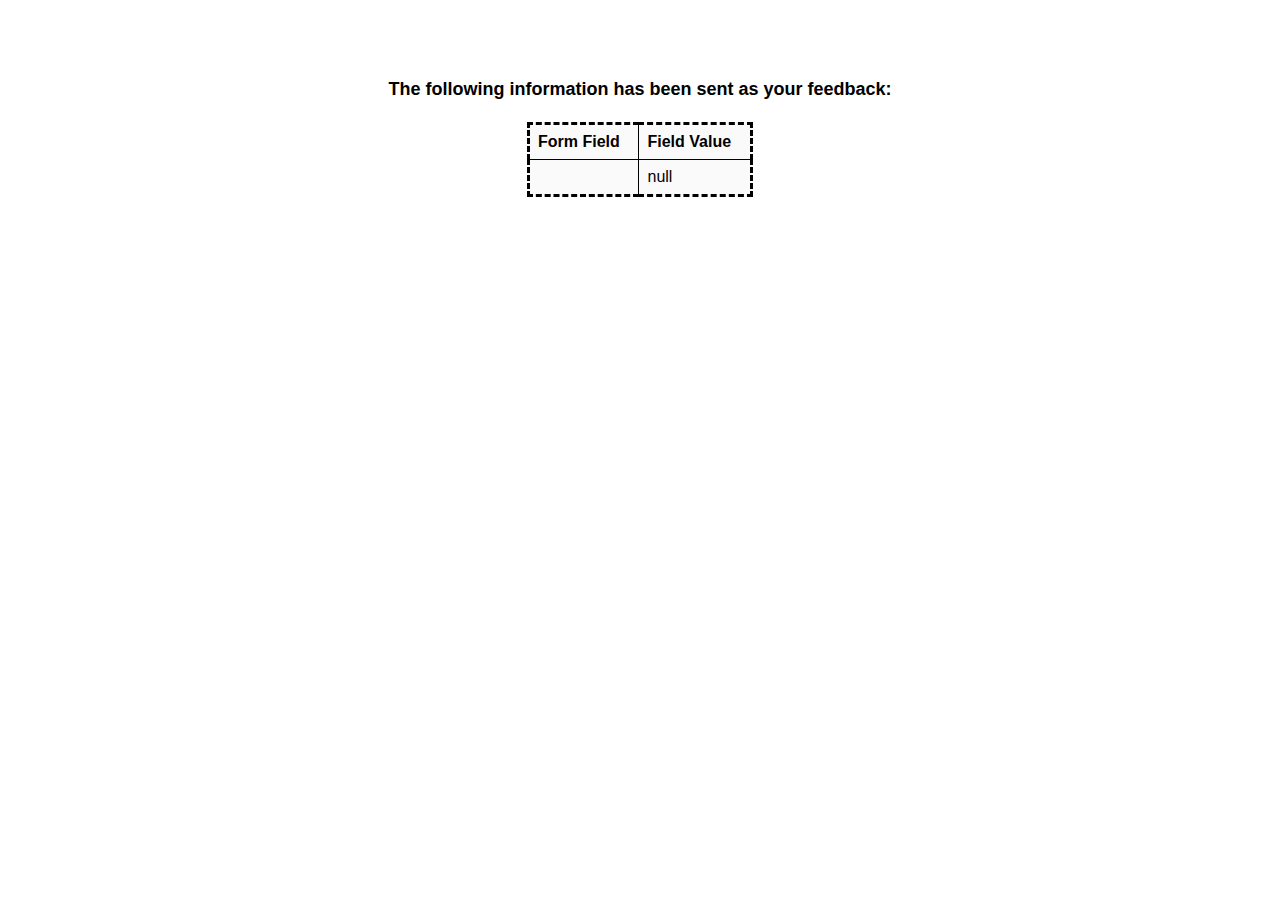
<file: show_data.html>
<html>
<head>
<title>Feedback Sent</title>
<link rel="stylesheet" href="styles/nysl_3.css" type="text/css" media="all"> 
<link href="https://fonts.googleapis.com/css?family=Patrick+Hand|Permanent+Marker" rel="stylesheet">
</head>
<body>
<p align=center>&nbsp;</p>
<h1 align=center><font size="+1">The following information has been sent as your
  feedback:</font></h1>

<table class=table-feedback border="1" align=center width="226">
  <tr>
    <th align="center">Form Field</th>
    <th align="center">Field Value</th>
  </tr>

<script language="javascript">
var args = location.search.substr(1).split('&');
for (var i = 0; i < args.length; ++i) {
  var parts = args[i].split('=');
  if (parts != null) {
    var field = parts[0];
    var value = parts[1];
    if (value == null) {
      value = "null"
    }
    else {
      value = '"' + unescape(value.replace(/\+/g, ' ')) + '"';
    }

    document.writeln('<tr><td align="center">' + field + '</td>');
    document.writeln('<td align="center">' + value + '</td></tr>');
  }
}
</script>

<noscript>
<tr><td>
<p>You need to turn on Javascript in your browser.</p>

<p>In Microsoft Internet Explorer 4 or greater:</p>
<ul>
<li>From the "Tools" menu (in IE 4, it's the "View" menu), select "Internet Options".</li>
<li>Click on the "Security" tab.</li>
<li>Click on the "Custom Level" button. (In IE 4, select "Custom"
and then click on "Settings...".)</li>
<li>Under "Active scripting" make sure "Enable" is selected.</li>
</ul>

<p>In Netscape version 4 or greater:</p>
<ul>
<li>From the <b>Edit</b> menu, select <b>Preferences</b>.</li>
<li>In the <b>Category</b> list on the left, click on the word "Advanced".</li>
<li>In the panel on the right, make sure "Enable JavaScript" is checked.</li>
<li>Click the <b>OK</b> button.</li>
</ul>

</td></tr>
</noscript>

</table>
</body>
</html>
</file>
<file: styles/nysl_3.css>
*{
  box-sizing: border-box;
}
body{
    display: flex;
    flex-flow: column wrap;
    justify-content: stretch;
    align-items:stretch;
    flex-grow: 1;
    font-family:'Arial';
}

/*Header*/


header{
    display: flex;
    flex-flow: column nowrap;
    flex-shrink: 1;
    background-image: url("../img/design2.jpeg");
    background-size: cover;
    background-repeat: no-repeat;
    background-color: rgba(0,0,0,0.5);
    background-blend-mode:luminosity;
    
    padding-right: 10px;
}

.logo{
  height: 100px;
}
.logo:hover{
    transform: scale(1.1);
    transition: 1s;
}

.header-container{
    display:flex;
    flex-direction:column;
    flex-grow: 1;
}
.header-row{
    display:flex;
    flex:row nowrap;
    justify-content: space-between;
    align-items:flex-start;
}
.nav-bar{
    display:flex;
    flex-flow:row wrap;
    justify-content: space-between;
    list-style-type:none; 
    flex-grow:.3;
    align-items: center;
}
.nav-button a{
    text-decoration:none;
    color:white;
    font-size: 1.2em;
}

.nav-button a:hover:not(.active) {
    color:darkred;
    padding-bottom: .2em;
    border-bottom: solid;
    border-bottom-color: darkred;
}
.nav-button .active{
    color:brown;
   
}

.title{
    display:flex;
    justify-content:flex-end;
    flex-grow: 1; 
    color:white;
    font: 3.5em 'Permanent Marker', cursive; 
}
.subtitle{
    display: flex;
    flex-flow: row nowrap;
    justify-content:flex-start;
    flex-grow: 1;
    color:brown;
    height:0px;
    font: bold 3em 'Permanent Marker', cursive; 
    text-shadow: 0.1em 0.1em white;
}

/*Body*/

.flex-container{
    display:flex;
    flex-flow: column wrap;
    align-self: center;
    width:70%;
    padding:5% 0; 
    align-self: center;
}
.contact-information, .info-column {
    align-self:center;
}

.sub-subtitle{
    display: flex;
    justify-content: center;
    font-size: 2em;
    text-decoration:underline;
    text-decoration-color:brown; 
}
.text-title, .event-date {
    font-size: 1.5em;
    font-weight: 900;
}
.text-title::first-letter, .event-date::first-letter{
    color:brown;
    font-size:2em;
}
.rules-title{
    font-size:1.3em;
}
.text-paragraph, .event-paragraph, .rules-annotation, .rules-paragraph, .bold-text{
    font-size: 1.2em;
}
.small-title, .small-text{
    font-size: 1em;
}
.bold-text, .small-title{
    font-weight: 900; 
}
.email{
    color:brown;
    text-decoration:none;
}

.sub-subtitle, .rules-title{
    text-decoration:underline;
    text-decoration-color:brown;    
}

.rules-annotation{
    font-style:italic;
}
.rules-ordered{
   list-style-type:upper-roman;
}
.rules-unordered{
    list-style-type:circle;
}


/*Tabla*/

.table-calendar, .table-directions {
    border-collapse:collapse;
    margin-bottom: 5%;
    width:100%;  
}
.table-calendar{
    border: 3px dashed brown;
    border-radius: 5px;
    padding: 3%;
    background-color: #fafafa;
    font-size: 1em;
}

th, td {
  text-align:left;
  padding: .5em;
}

.table-directions tbody tr:nth-child(odd) {
    background-color: #fafafa;
}
.table-calendar thead{
    text-decoration:underline;
}
.text-adress{
    font: 0.75em;
    color:dimgrey;
}
.map{
    display: flex;
    justify-content: flex-end;
}

/*Form*/

.contact-form{
    border: 3px dashed brown;
    border-radius: 50px;
    padding: 3%;
    background-color: #fafafa;
    font-size: 1em;
}

.form-row{
    display:flex;
    flex-flow: row wrap;
    justify-content: flex-start;
    align-items:center;
    
}

.form-column, .info-column{
    display:flex;
    flex-flow: column wrap;
    justify-content:flex-start; 
    align-items:stretch;
}

.list-row{
    list-style: none;
    display:flex;
    flex-flow: row wrap; 
    flex-grow: 1;
    justify-content:space-between; 
}


.half-row, .onethird-row, .twothird-row{
    display:flex;
    flex-flow: row wrap; 
    align-items: center;
    justify-content:flex-start;
}
.half-row, .twothird-row{
    flex-grow: 1;
}
.onethird-row{
    flex-grow: .5;
}

.half-column{
    display:flex;
    flex-flow: column nowrap;
    flex-grow: 1;

}
.quarter-column{
    display:flex;
    flex-flow: column wrap; 
    flex-grow: .5;  
    justify-content: space-between;
}
input[type=text], input[type=email], input[type=number],input[type=date]{
    flex-grow: 1; 
    border: none;
    border-bottom: 1px dotted grey;
    background-color:#fafafa;
    font: 1.2em 'Patrick Hand', cursive;
    margin-left: 5px;
}
.left {
    margin-right: 20px;
}
.submit-button{
    flex-grow: .1;
    justify-content: center;
    align-items: center;
    margin: auto;
    margin-top: 5%;
    
    background-color: brown;
    color: white;
    padding: 5px; 
    border-radius: 50px;
    font: 1.5em 'Patrick Hand', cursive;
}
.submit-button:hover{
    transform: scale(1.1);
    transition: 1s;
}
.radio, .checkbox {
    margin-right: 1.2em;
}
.table-feedback{
    border-collapse:collapse;
    background-color:#fafafa;
    border: 3px dashed black;
}

/*Footer*/
footer{
    display:flex;
    flex-flow: column wrap;  
}

.page-footer{
    display: flex;
    flex-flow: row wrap;
    justify-content: center;
    align-items:center;
    background-color:#dddddd;
    color:white;
}

.arrow {
    display:flex;
    flex-direction: row;
    justify-content:flex-end;
    font-size:2em;
    color:#dddddd;
}
.arrow:hover{
    color: grey;
    transition: 1s;
}
</file>
